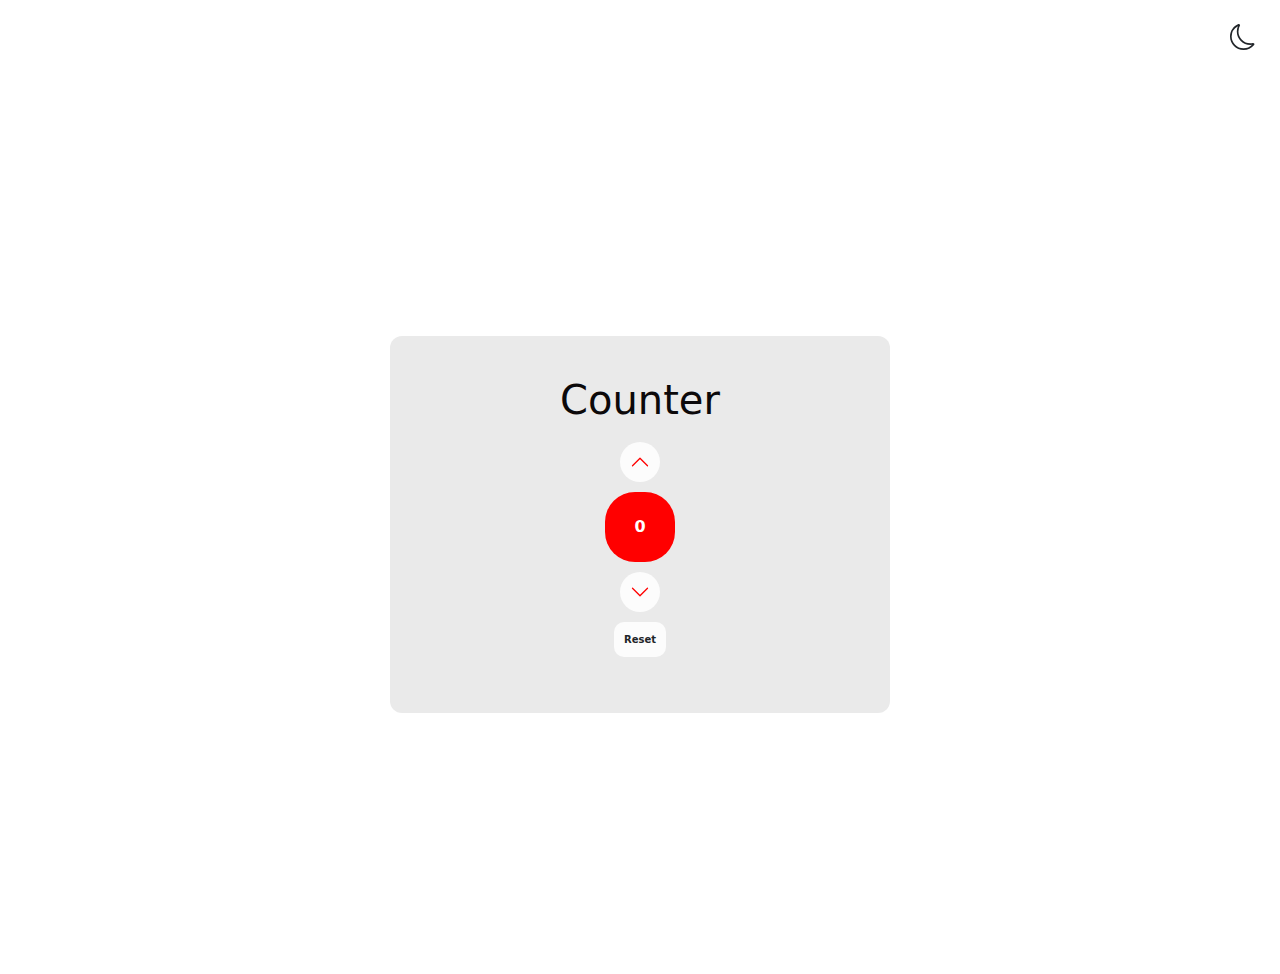
<file: index.html>
<!DOCTYPE html>
<html lang="en">

<head>
    <meta charset="UTF-8">
    <meta name="viewport" content="width=device-width, initial-scale=1.0">
    <title>Document</title>
    <link rel="stylesheet" href="style.css">
    <link href="https://cdn.jsdelivr.net/npm/bootstrap@5.3.2/dist/css/bootstrap.min.css" rel="stylesheet">
    <link rel="stylesheet" href="https://cdnjs.cloudflare.com/ajax/libs/animate.css/4.1.1/animate.min.css" />
</head>

<body id="mode">
    <div class="header d-flex align-items-end p-4">
        <span id="night">

            <svg xmlns="http://www.w3.org/2000/svg" width="26" height="26" fill="currentColor" class="bi bi-moon"
                viewBox="0 0 16 16">
                <path
                    d="M6 .278a.77.77 0 0 1 .08.858 7.2 7.2 0 0 0-.878 3.46c0 4.021 3.278 7.277 7.318 7.277q.792-.001 1.533-.16a.79.79 0 0 1 .81.316.73.73 0 0 1-.031.893A8.35 8.35 0 0 1 8.344 16C3.734 16 0 12.286 0 7.71 0 4.266 2.114 1.312 5.124.06A.75.75 0 0 1 6 .278M4.858 1.311A7.27 7.27 0 0 0 1.025 7.71c0 4.02 3.279 7.276 7.319 7.276a7.32 7.32 0 0 0 5.205-2.162q-.506.063-1.029.063c-4.61 0-8.343-3.714-8.343-8.29 0-1.167.242-2.278.681-3.286" />
            </svg>
        </span>
        <span id="sun">
            <svg xmlns="http://www.w3.org/2000/svg" width="46" height="46" fill="currentColor"
                class="bi bi-brightness-low" viewBox="0 0 16 16">
                <path
                    d="M8 11a3 3 0 1 1 0-6 3 3 0 0 1 0 6m0 1a4 4 0 1 0 0-8 4 4 0 0 0 0 8m.5-9.5a.5.5 0 1 1-1 0 .5.5 0 0 1 1 0m0 11a.5.5 0 1 1-1 0 .5.5 0 0 1 1 0m5-5a.5.5 0 1 1 0-1 .5.5 0 0 1 0 1m-11 0a.5.5 0 1 1 0-1 .5.5 0 0 1 0 1m9.743-4.036a.5.5 0 1 1-.707-.707.5.5 0 0 1 .707.707m-7.779 7.779a.5.5 0 1 1-.707-.707.5.5 0 0 1 .707.707m7.072 0a.5.5 0 1 1 .707-.707.5.5 0 0 1-.707.707M3.757 4.464a.5.5 0 1 1 .707-.707.5.5 0 0 1-.707.707" />
            </svg>
        </span>

    </div>
    <div class="container-sm container-md container-lg container-xl container-xxl d-flex flex-column justify-content-center "
        style="height: 100vh !important;">
        <div>
            <div class="row">
                <div class="col">
                    <div class="text-center d-flex flex-column justify-content-center align-items-center">
                        <div class="containerCounter">
                            <h1 class="heading">Counter</h1>
                            <div class="containerButtons d-flex justify-content-center align-items-center flex-column">
                                <button id="add">
                                    <svg xmlns="http://www.w3.org/2000/svg" width="20" height="20" fill="red"
                                        class="bi bi-chevron-up" viewBox="0 0 16 16">
                                        <path fill-rule="evenodd"
                                            d="M7.646 4.646a.5.5 0 0 1 .708 0l6 6a.5.5 0 0 1-.708.708L8 5.707l-5.646 5.647a.5.5 0 0 1-.708-.708z" />
                                    </svg>
                                </button>
                                <div class="counter d-flex  flex-column align-items-center justify-content-center">
                                    <p id="counter">0</p>
                                </div>
                                <button id="rest">
                                    <svg xmlns="http://www.w3.org/2000/svg" width="20" height="20" fill="red"
                                        class="bi bi-chevron-down" viewBox="0 0 16 16">
                                        <path fill-rule="evenodd"
                                            d="M1.646 4.646a.5.5 0 0 1 .708 0L8 10.293l5.646-5.647a.5.5 0 0 1 .708.708l-6 6a.5.5 0 0 1-.708 0l-6-6a.5.5 0 0 1 0-.708" />
                                    </svg>
                                </button>
                                <p id="reset">Reset</p>
                            </div>
                        </div>
                    </div>
                </div>
            </div>
        </div>
    </div>

    <script src="contador.js"></script>
</body>

</html>
</file>
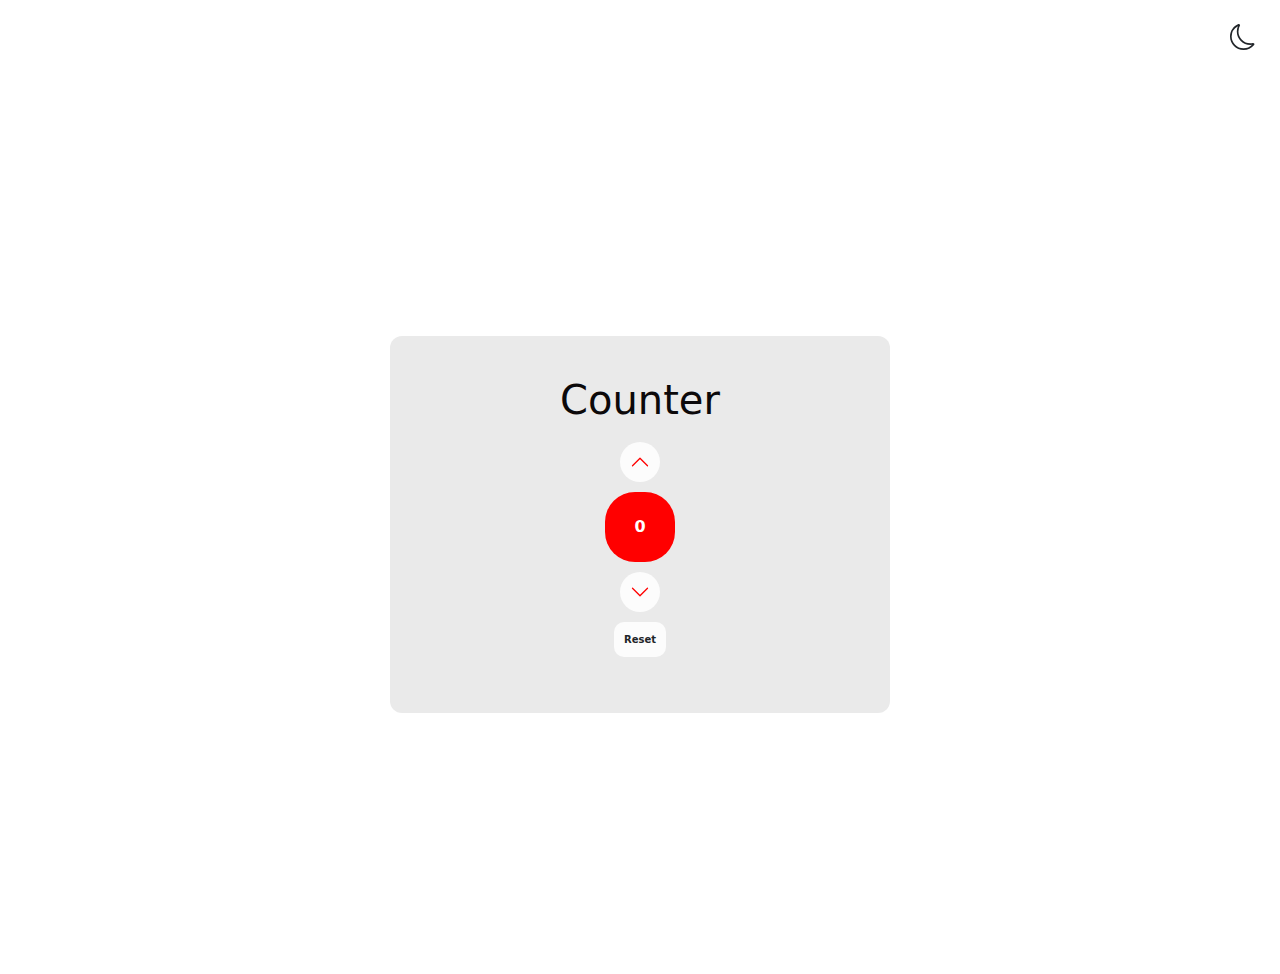
<file: contador.html>
<!DOCTYPE html>
<html lang="en">

<head>
    <meta charset="UTF-8">
    <meta name="viewport" content="width=device-width, initial-scale=1.0">
    <title>Document</title>
    <link rel="stylesheet" href="style.css">
    <link href="https://cdn.jsdelivr.net/npm/bootstrap@5.3.2/dist/css/bootstrap.min.css" rel="stylesheet">
    <link rel="stylesheet" href="https://cdnjs.cloudflare.com/ajax/libs/animate.css/4.1.1/animate.min.css" />
</head>

<body id="mode">
    <div class="header d-flex align-items-end p-4">
        <span id="night">
        
            <svg xmlns="http://www.w3.org/2000/svg" width="26" height="26" fill="currentColor" class="bi bi-moon"
                viewBox="0 0 16 16">
                <path
                    d="M6 .278a.77.77 0 0 1 .08.858 7.2 7.2 0 0 0-.878 3.46c0 4.021 3.278 7.277 7.318 7.277q.792-.001 1.533-.16a.79.79 0 0 1 .81.316.73.73 0 0 1-.031.893A8.35 8.35 0 0 1 8.344 16C3.734 16 0 12.286 0 7.71 0 4.266 2.114 1.312 5.124.06A.75.75 0 0 1 6 .278M4.858 1.311A7.27 7.27 0 0 0 1.025 7.71c0 4.02 3.279 7.276 7.319 7.276a7.32 7.32 0 0 0 5.205-2.162q-.506.063-1.029.063c-4.61 0-8.343-3.714-8.343-8.29 0-1.167.242-2.278.681-3.286" />
            </svg>
        </span>
        <span id="sun">
            <svg xmlns="http://www.w3.org/2000/svg" width="46" height="46" fill="currentColor"
                class="bi bi-brightness-low" viewBox="0 0 16 16">
                <path
                    d="M8 11a3 3 0 1 1 0-6 3 3 0 0 1 0 6m0 1a4 4 0 1 0 0-8 4 4 0 0 0 0 8m.5-9.5a.5.5 0 1 1-1 0 .5.5 0 0 1 1 0m0 11a.5.5 0 1 1-1 0 .5.5 0 0 1 1 0m5-5a.5.5 0 1 1 0-1 .5.5 0 0 1 0 1m-11 0a.5.5 0 1 1 0-1 .5.5 0 0 1 0 1m9.743-4.036a.5.5 0 1 1-.707-.707.5.5 0 0 1 .707.707m-7.779 7.779a.5.5 0 1 1-.707-.707.5.5 0 0 1 .707.707m7.072 0a.5.5 0 1 1 .707-.707.5.5 0 0 1-.707.707M3.757 4.464a.5.5 0 1 1 .707-.707.5.5 0 0 1-.707.707" />
            </svg>
        </span>

    </div>
    <div class="container-sm container-md container-lg container-xl container-xxl d-flex flex-column justify-content-center "
        style="height: 100vh !important;">
        <div>
            <div class="row">
                <div class="col">
                    <div class="text-center d-flex flex-column justify-content-center align-items-center">
                        <div class="containerCounter">
                            <h1 class="heading">Counter</h1>
                            <div class="containerButtons d-flex justify-content-center align-items-center flex-column">
                                <button id="add">
                                    <svg xmlns="http://www.w3.org/2000/svg" width="20" height="20" fill="red"
                                        class="bi bi-chevron-up" viewBox="0 0 16 16">
                                        <path fill-rule="evenodd"
                                            d="M7.646 4.646a.5.5 0 0 1 .708 0l6 6a.5.5 0 0 1-.708.708L8 5.707l-5.646 5.647a.5.5 0 0 1-.708-.708z" />
                                    </svg>
                                </button>
                                <div class="counter d-flex  flex-column align-items-center justify-content-center">
                                    <p id="counter">0</p>
                                </div>
                                <button id="rest">
                                    <svg xmlns="http://www.w3.org/2000/svg" width="20" height="20" fill="red"
                                        class="bi bi-chevron-down" viewBox="0 0 16 16">
                                        <path fill-rule="evenodd"
                                            d="M1.646 4.646a.5.5 0 0 1 .708 0L8 10.293l5.646-5.647a.5.5 0 0 1 .708.708l-6 6a.5.5 0 0 1-.708 0l-6-6a.5.5 0 0 1 0-.708" />
                                    </svg>
                                </button>
                                <p id="reset">Reset</p>
                            </div>
                        </div>
                    </div>
                </div>
            </div>
        </div>
    </div>

    <script src="contador.js"></script>
</body>

</html>
</file>
<file: style.css>
.container {
  height: 100vh;
}

.header {
    display: flex;
    flex-direction: column-reverse;
    align-items: center;
    justify-content: center;
}

.containerCounter {
  width: 100%;
  padding: 40px;
  background-color: rgb(234, 234, 234);
  border-radius: 12px;
  max-width: 500px;
}

.counter {
  background-color: red;
  border-radius: 30px;
  height: 70px;
  width: 70px;
  margin: 0 !important;
}

.counter>p {
  margin: 0 !important;
  font-weight: 900;
  color: white;
}

#rest,
#add {
  border-radius: 100%;
  width: 40px;
  height: 40px;
  border: 0px;
  margin: 10px;
  display: flex;
  justify-content: center;
  align-items: center;
  background-color: rgb(252, 252, 252);
}

#night {
  display: block
}

#sun {
  display: none;
}
.heading {
  color: #0C090A;
}
#reset {
  font-size: 10px;
  font-weight: 700;
  padding: 10px;
  border-radius: 10px;
  background-color: rgb(252, 252, 252);
}
</file>
